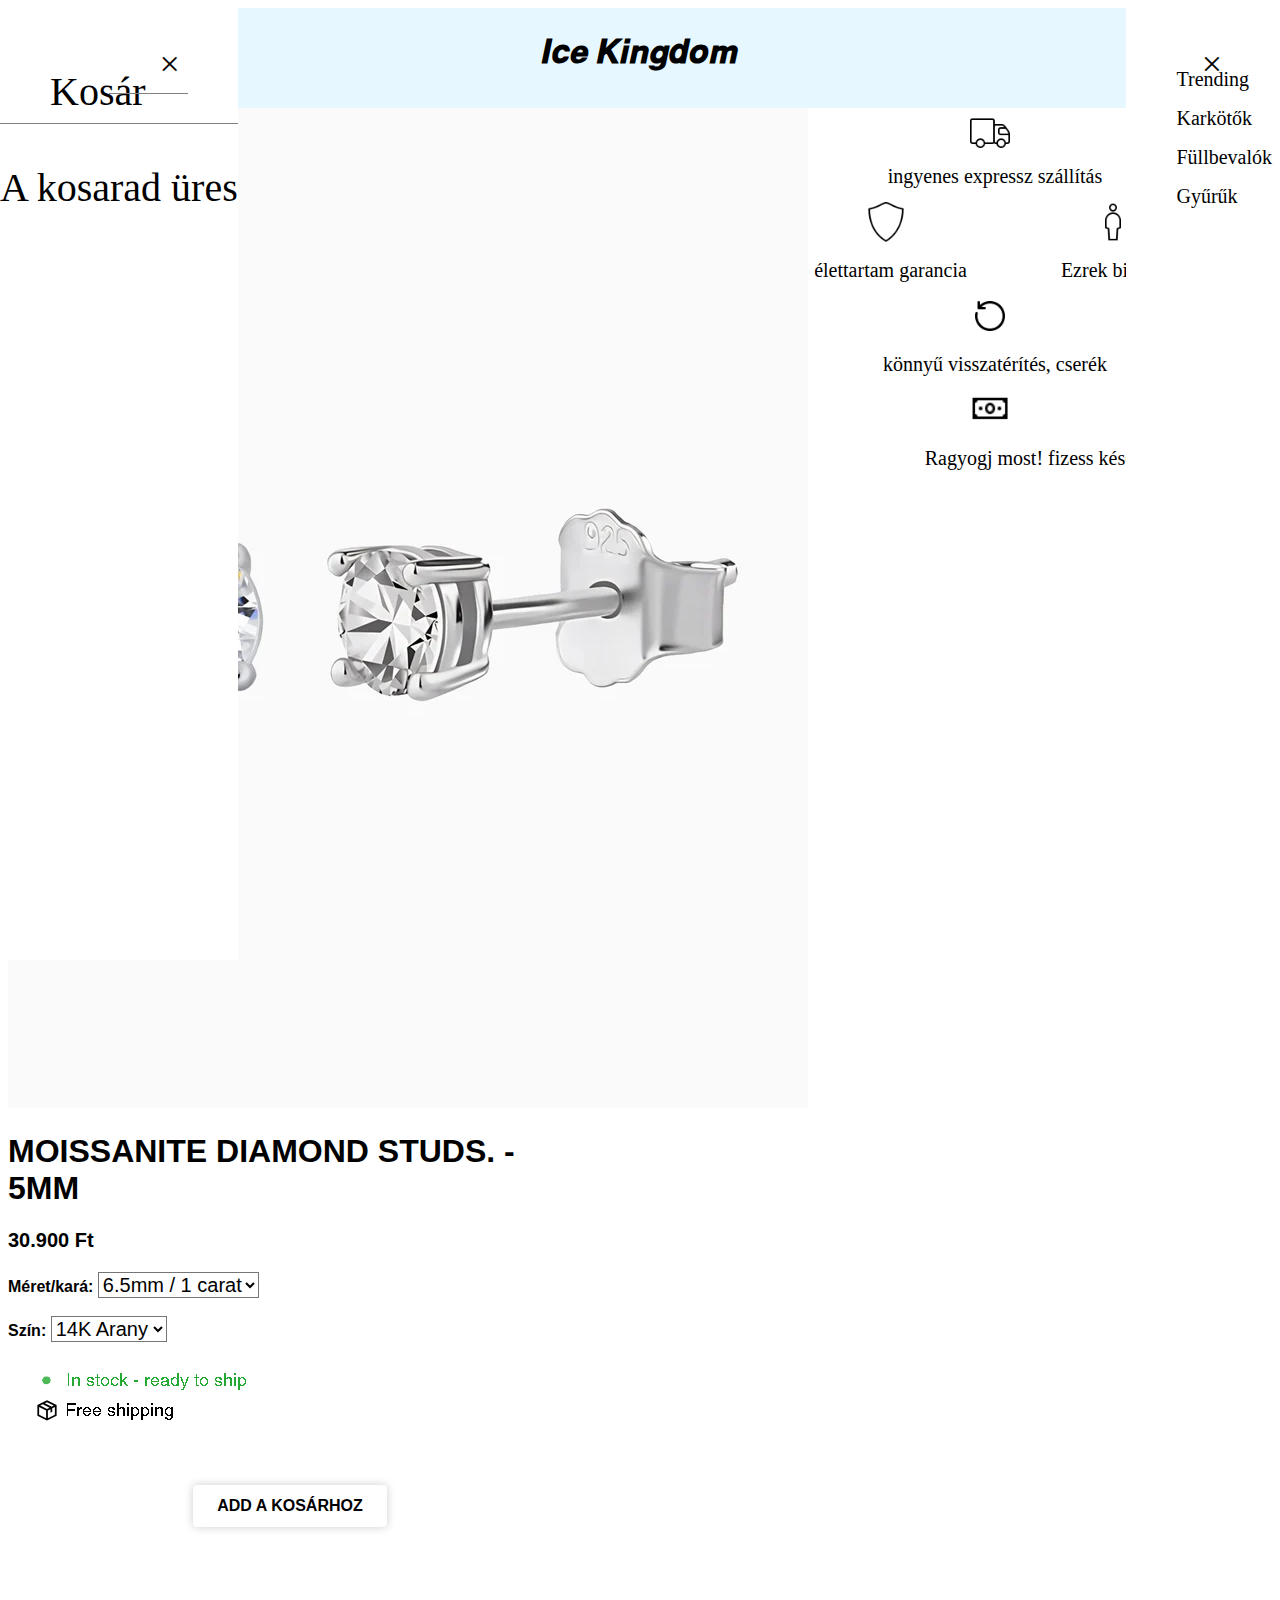
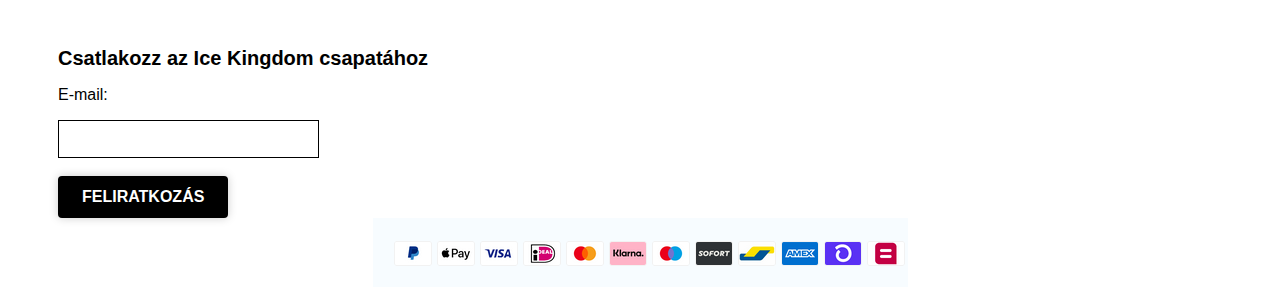
<file: fullbevalo.html>
<!DOCTYPE html>
<html lang="en">
<head>
    <meta charset="UTF-8">
    <meta name="viewport" content="width=device-width, initial-scale=1.0">
    <title>Document</title>
    <link rel="stylesheet" href="fullbevalo.css">
</head>
<body>
  <div id="fejlec">
    <div id="mySidepanel" class="sidepanel">
      <a href="javascript:void(0)" class="closebtn" onclick="closeNav()">&times;</a>
      <a href="index.html">Trending<span></span></a>
      <a href="index.html">Karkötők<span></span></a>
      <a href="index.html">Füllbevalók<span></span></a>
      <a href="index.html">Gyűrűk</a>
  </div>
  <button class="openbtn" onclick="openNav()">&#9776;</button>
  <h1 id="cím">𝑰𝒄𝒆 𝑲𝒊𝒏𝒈𝒅𝒐𝒎</h1>
  <img src="icons8-shopping-bag-50.png" class="openbtn2" onclick="openNav2()">&#9776;
  <div id="mySidepanel2" class="sidepanel2">
      <a href="javascript:void(0)" class="closebtn" onclick="closeNav2()">&times;</a>
      <a>Kosár</a>
      <p>A kosarad üres</p>
  </div>
  
  </div>
    <div id="kep">
        <img src="moissanite-diamond-studs-5mm-832237.webp" alt="">
    </div>
    <div id="szoveg">
        <h1>MOISSANITE DIAMOND STUDS. - 5MM</h1>
        <p>30.900 Ft</p>
        <form action="/action_page.php">
            <label for="carat">Méret/kará:</label>
            <select name="carat" id="carat">
              <option value="6.5mm / 1 carat">6.5mm / 1 carat</option>
              <option value="5mm / 0.5 carat">5mm / 0.5 carat</option>
              
            </select>
            <br><br>
            
          </form>
          <form action="/action_page.php">
            <label for="szin">Szín:</label>
            <select name="szin" id="szin">
              <option value="14K Arany">14K Arany</option>
              <option value="14K Ezüst">14K Ezüst</option>
              
            </select>
            <br><br>
            
          </form>
          <img src="in_stock.PNG" alt="">
          <div class="button-container2" onclick="changeText()"s>
            <button class="shop-button">Add a kosárhoz</button>
        </div>
    </div>
    <div id="infok">
      <div id="szallitas">
          <img src="icons8-truck-50.png" alt="">
          <h1>ingyenes expressz szállítás</h1>
      </div>
      <div id="shield">
          <img src="icons8-shield-50.png" alt="">
          <h1>élettartam garancia</h1>
      </div>
      <div>
          <img src="icons8-man-50.png" alt="">
          <h1>Ezrek bizalma</h1>
      </div>
      <div>
          <img src="icons8-arrow-48.png" alt="">
          <h1>könnyű visszatérítés, cserék</h1>

      </div>
      <div id="fizetes">
          <img src="icons8-money-32.png" alt="">
          <h1>Ragyogj most! fizess később</h1>
      </div>
  </div>
  <div id="lablec">
      <h1>Csatlakozz az Ice Kingdom csapatához</h1>
      <p id="email_cim">E-mail:</p>
      <input type="text" id="email" name="email"><br><br>
      <div class="button-container3">
          <button class="shop-button2" onclick="subscribe()">FELIRATKOZÁS</button>
      </div>
      <div id="payment">
      <img id="payment" src="payment.PNG" alt="">
      </div>
  </div>


    <script>
      function openNav() {
          document.getElementById("mySidepanel").style.width = "100%";
        }
       
        /* Close when someone clicks on the "x" symbol inside the overlay */
        function closeNav() {
          document.getElementById("mySidepanel").style.width = "0%";
        }
  </script>
  <script>
      function openNav2() {
          document.getElementById("mySidepanel2").style.width = "100%";
        }
       
        /* Close when someone clicks on the "x" symbol inside the overlay */
        function closeNav2() {
          document.getElementById("mySidepanel2").style.width = "0%";
        }
  </script>
  <script>
    function changeText() {
        const pElement = document.querySelector('.sidepanel2 p');
        pElement.textContent = 'MOISSANITE DIAMOND STUDS. - 5MM (1db)'; // Szöveg átírása
        pElement.style.fontSize = '5mm'; // Betűméret módosítása
    }
</script>
</body>
</html>
</file>
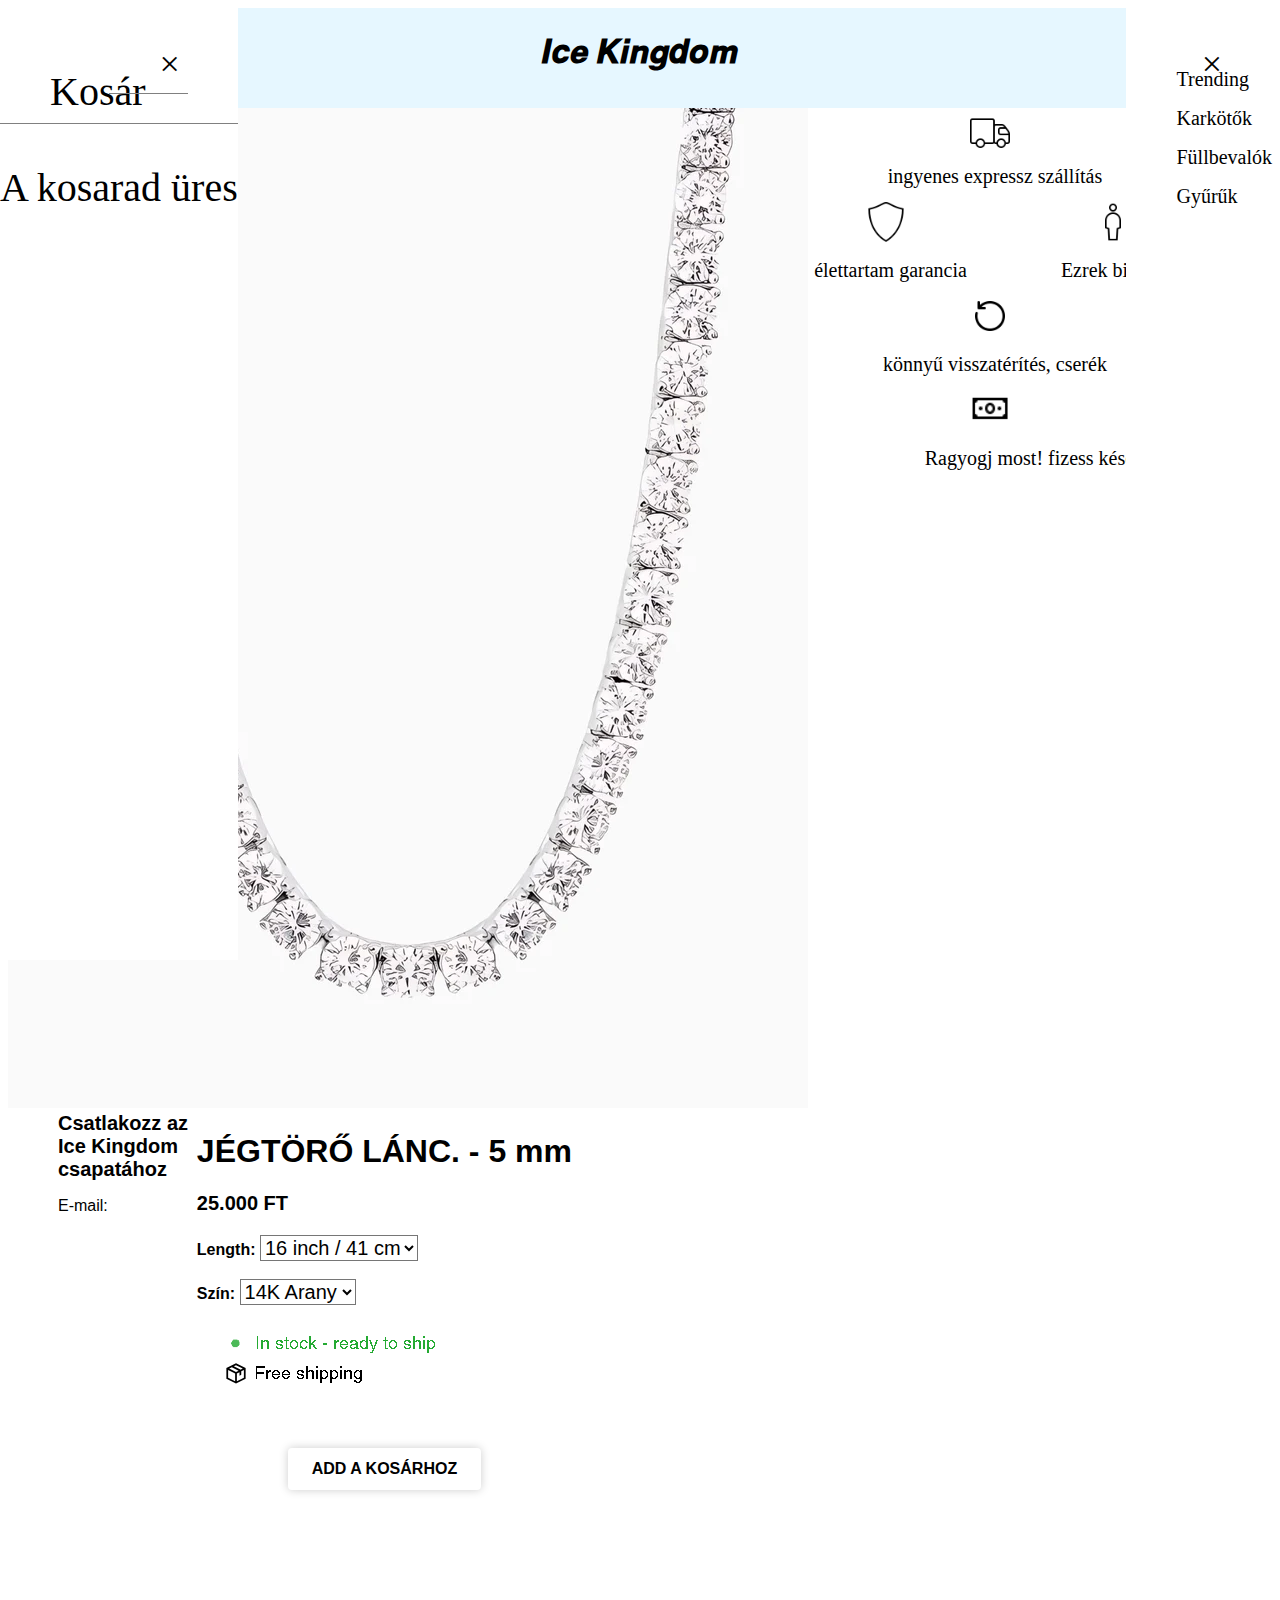
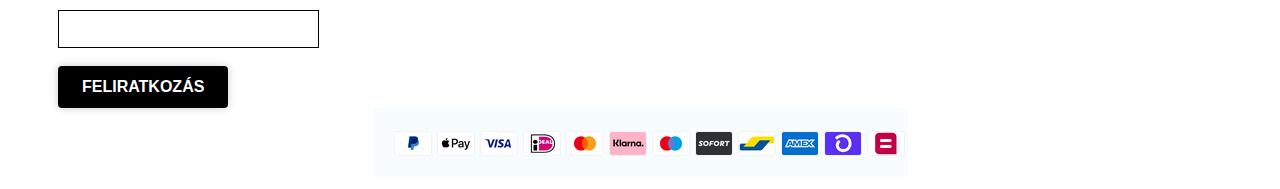
<file: jegtoro.html>
<!DOCTYPE html>
<html lang="en">
<head>
    <meta charset="UTF-8">
    <meta name="viewport" content="width=device-width, initial-scale=1.0">
    <title>Document</title>
    <link rel="stylesheet" href="jegtoro.css">
</head>
<body>
  <div id="fejlec">
    <div id="mySidepanel" class="sidepanel">
      <a href="javascript:void(0)" class="closebtn" onclick="closeNav()">&times;</a>
      <a href="index.html">Trending<span></span></a>
      <a href="index.html">Karkötők<span></span></a>
      <a href="index.html">Füllbevalók<span></span></a>
      <a href="index.html">Gyűrűk</a>
  </div>
  <button class="openbtn" onclick="openNav()">&#9776;</button>
  <h1 id="cím">𝑰𝒄𝒆 𝑲𝒊𝒏𝒈𝒅𝒐𝒎</h1>
  <img src="icons8-shopping-bag-50.png" class="openbtn2" onclick="openNav2()">&#9776;
  <div id="mySidepanel2" class="sidepanel2">
      <a href="javascript:void(0)" class="closebtn" onclick="closeNav2()">&times;</a>
      <a>Kosár</a>
      <p>A kosarad üres</p>
  </div>
  
  </div>
    <div id="kep">
        <img src="nyaklanc.webp" alt="">
    </div>
    <div id="szoveg">
        <h1>JÉGTÖRŐ LÁNC. - 5 mm</h1>
        <p>25.000 FT</p>
        <form action="/action_page.php">
            <label for="length">Length:</label>
            <select name="length" id="length">
              <option value="6.5mm / 1 carat">16 inch / 41 cm </option>
              
              
            </select>
            <br><br>
            
          </form>
          <form action="/action_page.php">
            <label for="szin">Szín:</label>
            <select name="szin" id="szin">
              <option value="14K Arany">14K Arany</option>
              <option value="14K Ezüst">14K Ezüst</option>
              
            </select>
            <br><br>
            
          </form>
          <img src="in_stock.PNG" alt="">
          <div class="button-container2" onclick="changeText()"s>
            <button class="shop-button">Add a kosárhoz</button>
        </div>
          
    </div>
    <div id="infok">
      <div id="szallitas">
          <img src="icons8-truck-50.png" alt="">
          <h1>ingyenes expressz szállítás</h1>
      </div>
      <div id="shield">
          <img src="icons8-shield-50.png" alt="">
          <h1>élettartam garancia</h1>
      </div>
      <div>
          <img src="icons8-man-50.png" alt="">
          <h1>Ezrek bizalma</h1>
      </div>
      <div>
          <img src="icons8-arrow-48.png" alt="">
          <h1>könnyű visszatérítés, cserék</h1>

      </div>
      <div id="fizetes">
          <img src="icons8-money-32.png" alt="">
          <h1>Ragyogj most! fizess később</h1>
      </div>
  </div>
  <div id="lablec">
      <h1>Csatlakozz az Ice Kingdom csapatához</h1>
      <p id="email_cim">E-mail:</p>
      <input type="text" id="email" name="email"><br><br>
      <div class="button-container3">
          <button class="shop-button2" onclick="subscribe()">FELIRATKOZÁS</button>
      </div>
      <div id="payment">
      <img id="payment" src="payment.PNG" alt="">
      </div>
  </div>


    <script>
      function openNav() {
          document.getElementById("mySidepanel").style.width = "100%";
        }
       
        /* Close when someone clicks on the "x" symbol inside the overlay */
        function closeNav() {
          document.getElementById("mySidepanel").style.width = "0%";
        }
  </script>
  <script>
      function openNav2() {
          document.getElementById("mySidepanel2").style.width = "100%";
        }
       
        /* Close when someone clicks on the "x" symbol inside the overlay */
        function closeNav2() {
          document.getElementById("mySidepanel2").style.width = "0%";
        }
  </script>
  <script>
    function changeText() {
        const pElement = document.querySelector('.sidepanel2 p');
        pElement.textContent = 'JÉGTÖRŐ LÁNC. - 5 mm (1db)'; // Szöveg átírása
        pElement.style.fontSize = '5mm'; // Betűméret módosítása
    }
</script>
</body>
</html>
</file>
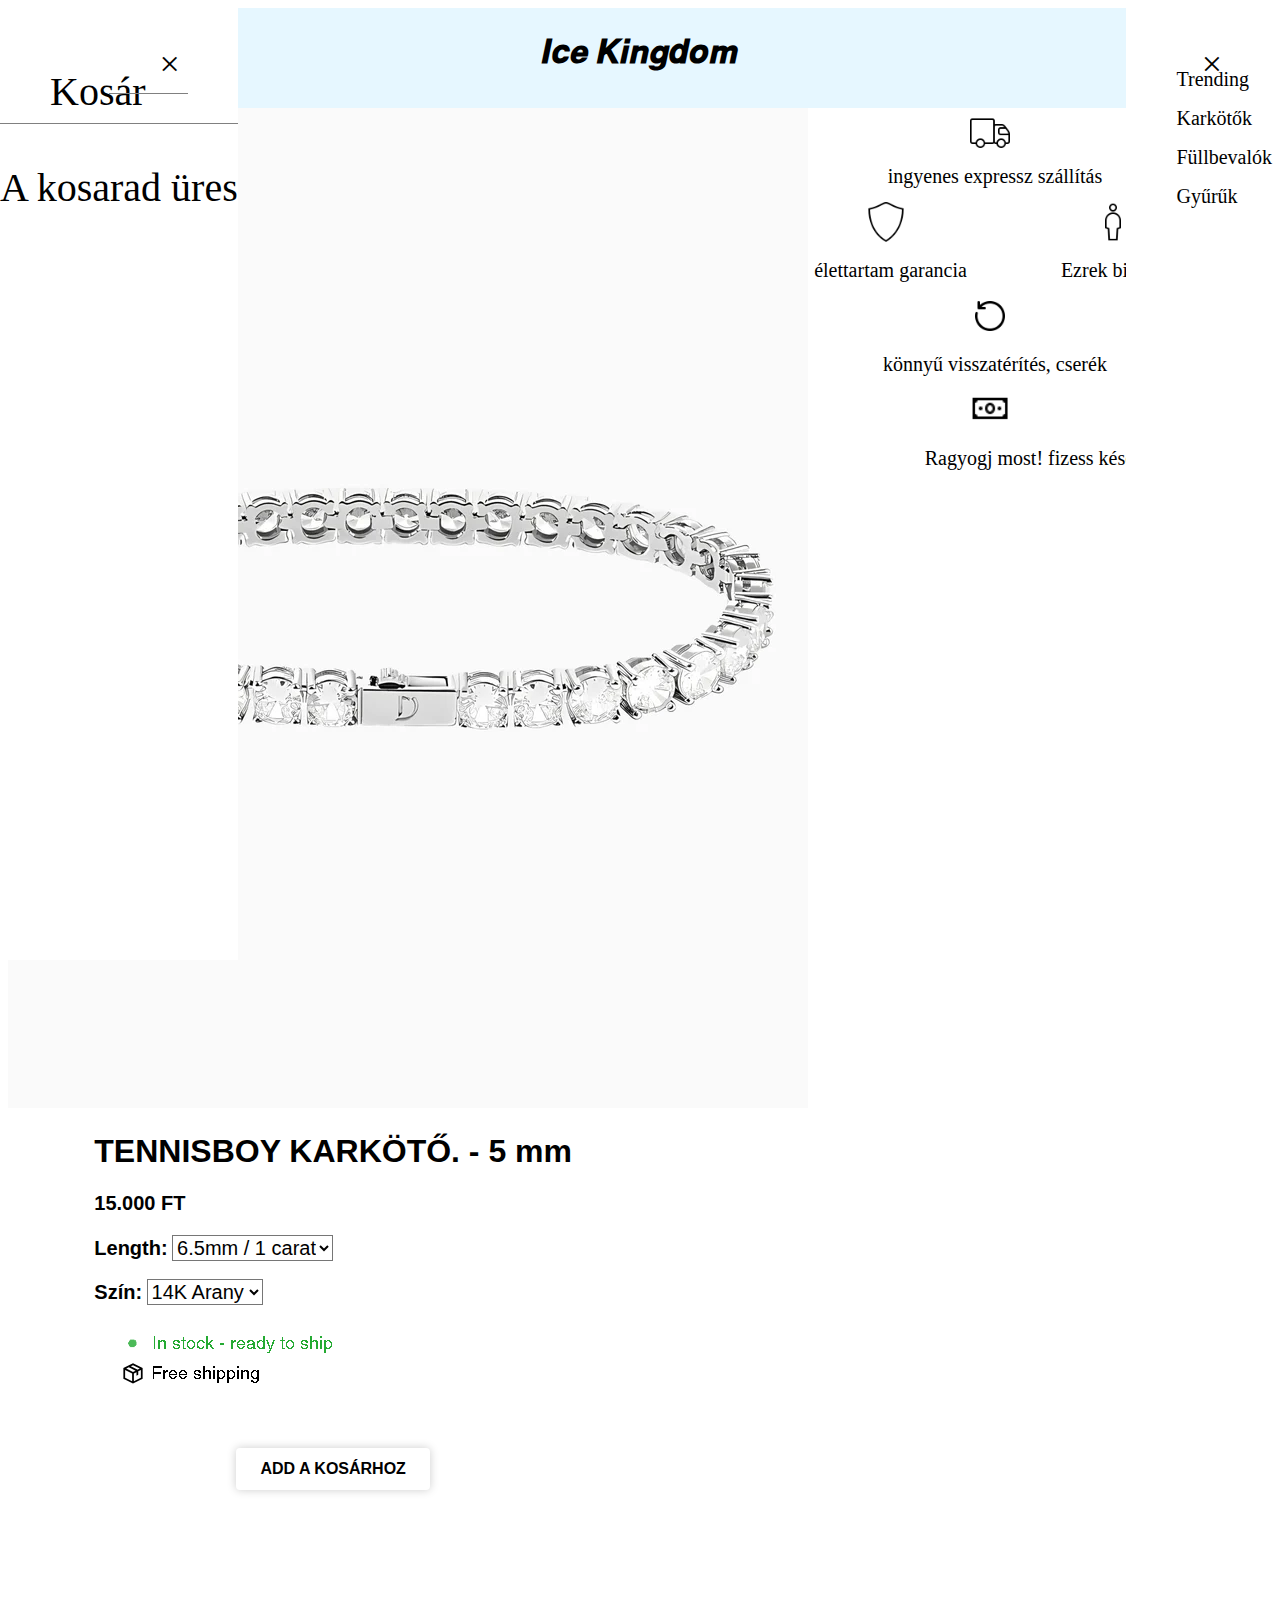
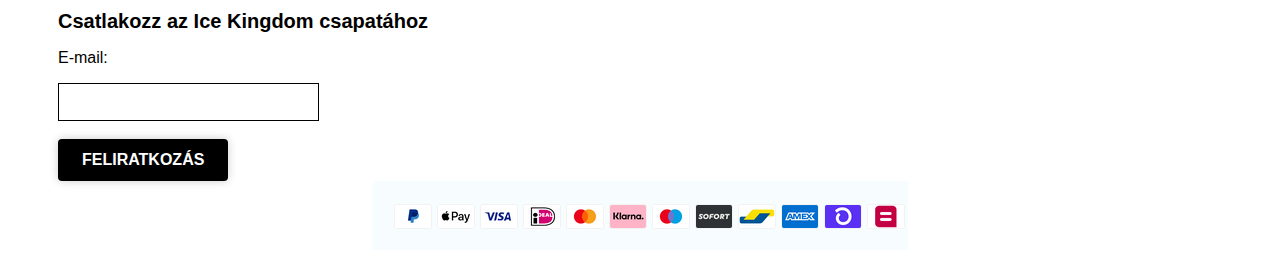
<file: karkoo1.html>
<!DOCTYPE html>
<html lang="en">
<head>
    <meta charset="UTF-8">
    <meta name="viewport" content="width=device-width, initial-scale=1.0">
    <title>Document</title>
    <link rel="stylesheet" href="karkoto1.css">
</head>
<body>
  <div id="fejlec">
    <div id="mySidepanel" class="sidepanel">
      <a href="javascript:void(0)" class="closebtn" onclick="closeNav()">&times;</a>
      <a href="index.html">Trending<span></span></a>
      <a href="index.html">Karkötők<span></span></a>
      <a href="index.html">Füllbevalók<span></span></a>
      <a href="index.html">Gyűrűk</a>
  </div>
  <button class="openbtn" onclick="openNav()">&#9776;</button>
  <h1 id="cím">𝑰𝒄𝒆 𝑲𝒊𝒏𝒈𝒅𝒐𝒎</h1>
  <img src="icons8-shopping-bag-50.png" class="openbtn2" onclick="openNav2()">&#9776;
  <div id="mySidepanel2" class="sidepanel2">
      <a href="javascript:void(0)" class="closebtn" onclick="closeNav2()">&times;</a>
      <a>Kosár</a>
      <p>A kosarad üres</p>
  </div>
  
  </div>
    <div id="kep">
        <img src="karkoto.webp" alt="">
    </div>
    <div id="szoveg">
        <h1>TENNISBOY KARKÖTŐ. - 5 mm</h1>
        <p>15.000 FT</p>
        <form action="/action_page.php">
            <label id="label" for="length">Length:</label>
            <select name="length" id="length">
              <option value="6.5mm / 1 carat">6.5mm / 1 carat</option>
              <option value="5mm / 0.5 carat">5mm / 0.5 carat</option>
              
            </select>
            <br><br>
            
          </form>
          <form action="/action_page.php">
            <label id="label" for="szin">Szín:</label>
            <select name="szin" id="szin">
              <option value="14K Arany">14K Arany</option>
              <option value="14K Ezüst">14K Ezüst</option>
              
            </select>
            <br><br>
            
          </form>
          <img src="in_stock.PNG" alt="">
          <div class="button-container2" onclick="changeText()"s>
            <button class="shop-button">Add a kosárhoz</button>
        </div>
    </div>

    <div id="infok">
      <div id="szallitas">
          <img src="icons8-truck-50.png" alt="">
          <h1>ingyenes expressz szállítás</h1>
      </div>
      <div id="shield">
          <img src="icons8-shield-50.png" alt="">
          <h1>élettartam garancia</h1>
      </div>
      <div>
          <img src="icons8-man-50.png" alt="">
          <h1>Ezrek bizalma</h1>
      </div>
      <div>
          <img src="icons8-arrow-48.png" alt="">
          <h1>könnyű visszatérítés, cserék</h1>

      </div>
      <div id="fizetes">
          <img src="icons8-money-32.png" alt="">
          <h1>Ragyogj most! fizess később</h1>
      </div>
  </div>
  <div id="lablec">
      <h1>Csatlakozz az Ice Kingdom csapatához</h1>
      <p id="email_cim">E-mail:</p>
      <input type="text" id="email" name="email"><br><br>
      <div class="button-container3">
          <button class="shop-button2" onclick="subscribe()">FELIRATKOZÁS</button>
      </div>
      <div id="payment">
      <img id="payment" src="payment.PNG" alt="">
      </div>
  </div>


    <script>
      function openNav() {
          document.getElementById("mySidepanel").style.width = "100%";
        }
       
        /* Close when someone clicks on the "x" symbol inside the overlay */
        function closeNav() {
          document.getElementById("mySidepanel").style.width = "0%";
        }
  </script>
  <script>
      function openNav2() {
          document.getElementById("mySidepanel2").style.width = "100%";
        }
       
        /* Close when someone clicks on the "x" symbol inside the overlay */
        function closeNav2() {
          document.getElementById("mySidepanel2").style.width = "0%";
        }
  </script>
  <script>
    function changeText() {
        const pElement = document.querySelector('.sidepanel2 p');
        pElement.textContent = 'TENNISBOY KARKÖTŐ.-5mm (1db)'; // Szöveg átírása
        pElement.style.fontSize = '5mm'; // Betűméret módosítása
    }
</script>
</body>
</html>
</file>
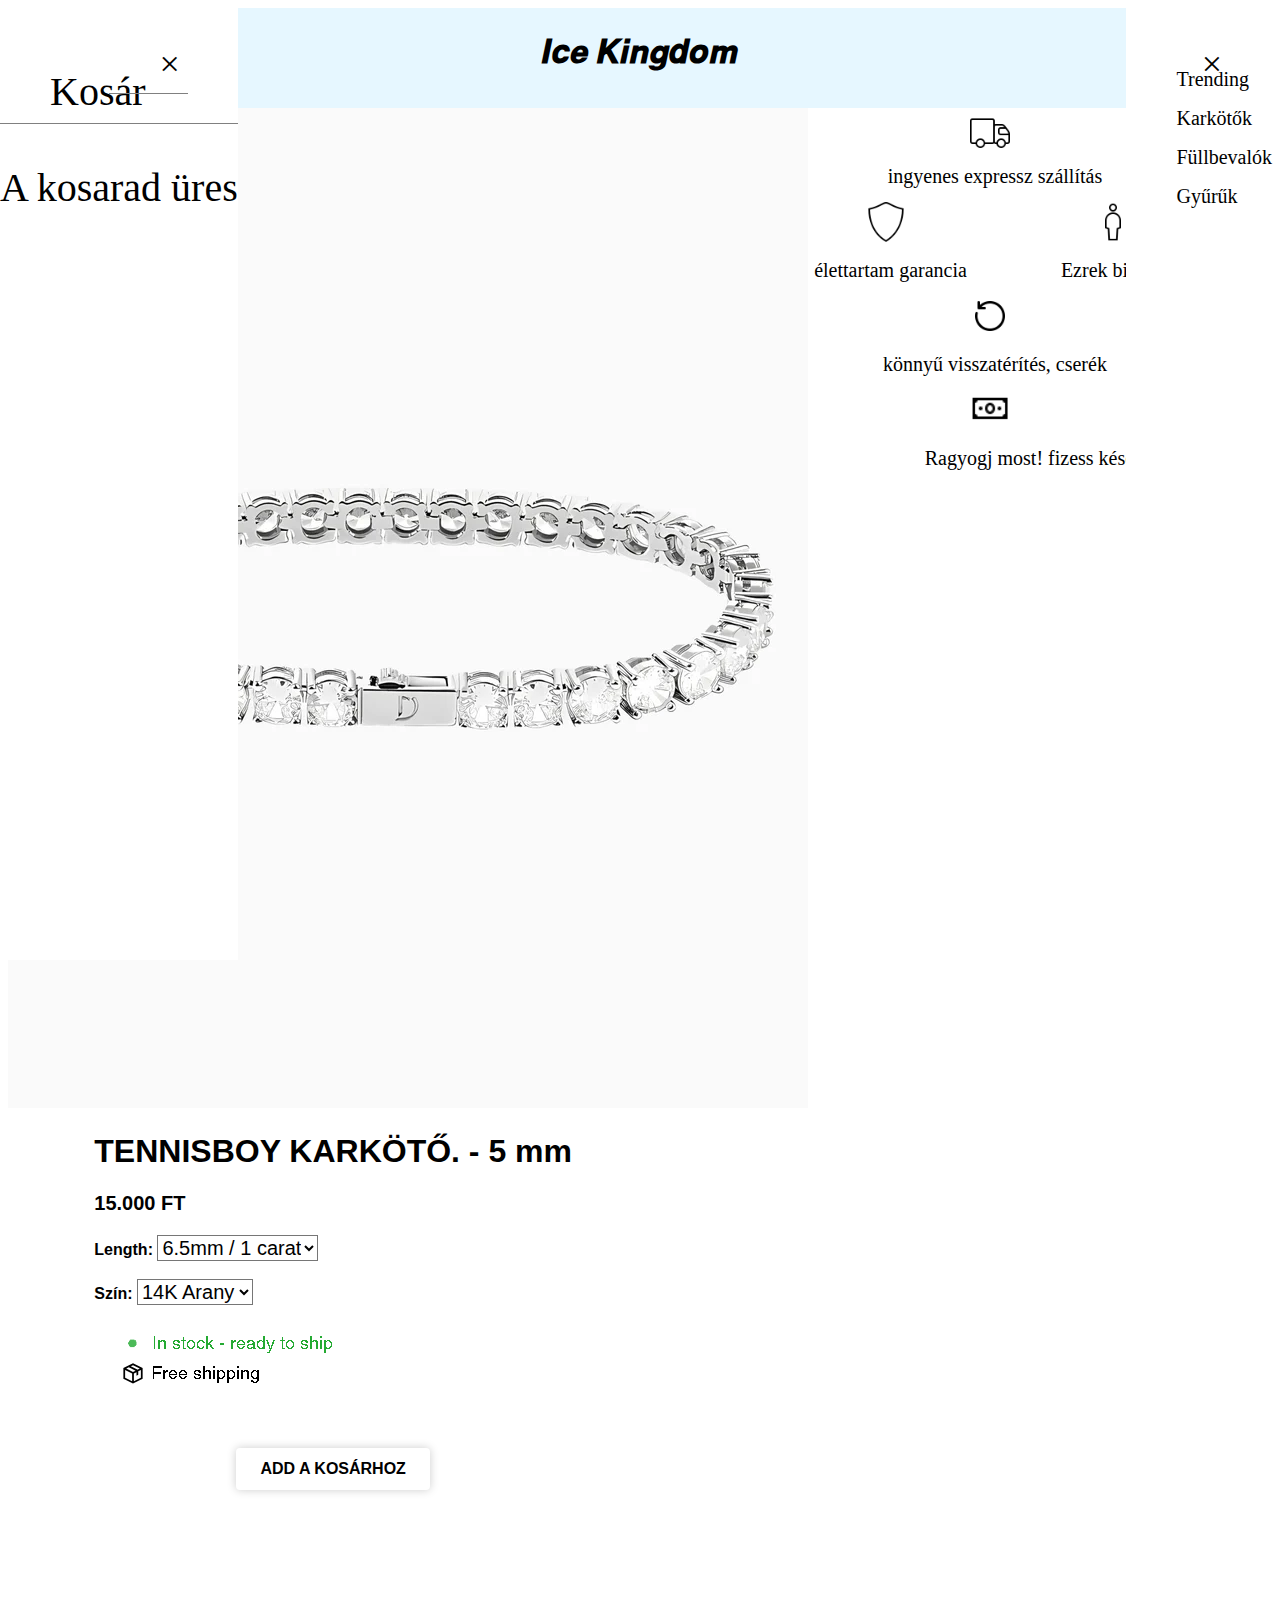
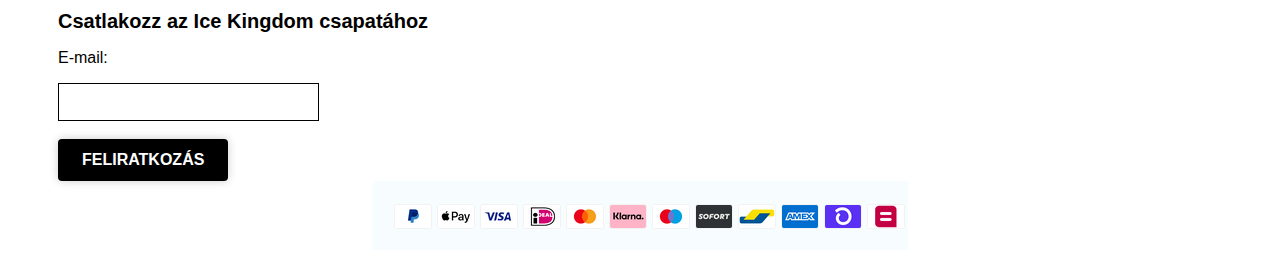
<file: karkoto.html>
<!DOCTYPE html>
<html lang="en">
<head>
    <meta charset="UTF-8">
    <meta name="viewport" content="width=device-width, initial-scale=1.0">
    <title>Document</title>
    <link rel="stylesheet" href="karkoto1.css">
</head>
<body>
  <div id="fejlec">
    <div id="mySidepanel" class="sidepanel">
      <a href="javascript:void(0)" class="closebtn" onclick="closeNav()">&times;</a>
      <a href="index.html">Trending<span></span></a>
      <a href="index.html">Karkötők<span></span></a>
      <a href="index.html">Füllbevalók<span></span></a>
      <a href="index.html">Gyűrűk</a>
  </div>
  <button class="openbtn" onclick="openNav()">&#9776;</button>
  <h1 id="cím">𝑰𝒄𝒆 𝑲𝒊𝒏𝒈𝒅𝒐𝒎</h1>
  <img src="icons8-shopping-bag-50.png" class="openbtn2" onclick="openNav2()">&#9776;
  <div id="mySidepanel2" class="sidepanel2">
      <a href="javascript:void(0)" class="closebtn" onclick="closeNav2()">&times;</a>
      <a>Kosár</a>
      <p>A kosarad üres</p>
  </div>
  
  </div>
    <div id="kep">
        <img src="karkoto.webp" alt="">
    </div>
    <div id="szoveg">
        <h1>TENNISBOY KARKÖTŐ. - 5 mm</h1>
        <p>15.000 FT</p>
        <form action="/action_page.php">
            <label for="length">Length:</label>
            <select name="length" id="length">
              <option value="6.5mm / 1 carat">6.5mm / 1 carat</option>
              <option value="5mm / 0.5 carat">5mm / 0.5 carat</option>
              
            </select>
            <br><br>
            
          </form>
          <form action="/action_page.php">
            <label for="szin">Szín:</label>
            <select name="szin" id="szin">
              <option value="14K Arany">14K Arany</option>
              <option value="14K Ezüst">14K Ezüst</option>
              
            </select>
            <br><br>
            
          </form>
          <img src="in_stock.PNG" alt="">
          <div class="button-container2" onclick="changeText()"s>
            <button class="shop-button">Add a kosárhoz</button>
        </div>
    </div>
    <div id="infok">
      <div id="szallitas">
          <img src="icons8-truck-50.png" alt="">
          <h1>ingyenes expressz szállítás</h1>
      </div>
      <div id="shield">
          <img src="icons8-shield-50.png" alt="">
          <h1>élettartam garancia</h1>
      </div>
      <div>
          <img src="icons8-man-50.png" alt="">
          <h1>Ezrek bizalma</h1>
      </div>
      <div>
          <img src="icons8-arrow-48.png" alt="">
          <h1>könnyű visszatérítés, cserék</h1>

      </div>
      <div id="fizetes">
          <img src="icons8-money-32.png" alt="">
          <h1>Ragyogj most! fizess később</h1>
      </div>
  </div>
  <div id="lablec">
      <h1>Csatlakozz az Ice Kingdom csapatához</h1>
      <p id="email_cim">E-mail:</p>
      <input type="text" id="email" name="email"><br><br>
      <div class="button-container3">
          <button class="shop-button2" onclick="subscribe()">FELIRATKOZÁS</button>
      </div>
      <div id="payment">
      <img id="payment" src="payment.PNG" alt="">
      </div>
  </div>
    <script>
      function openNav() {
          document.getElementById("mySidepanel").style.width = "100%";
        }
       
        /* Close when someone clicks on the "x" symbol inside the overlay */
        function closeNav() {
          document.getElementById("mySidepanel").style.width = "0%";
        }
  </script>
  <script>
      function openNav2() {
          document.getElementById("mySidepanel2").style.width = "100%";
        }
       
        /* Close when someone clicks on the "x" symbol inside the overlay */
        function closeNav2() {
          document.getElementById("mySidepanel2").style.width = "0%";
        }
  </script>
  <script>
    function changeText() {
        const pElement = document.querySelector('.sidepanel2 p');
        pElement.textContent = 'TENNISBOY KARKÖTŐ. - 5 mm (1db)'; // Szöveg átírása
        pElement.style.fontSize = '5mm'; // Betűméret módosítása
    }
</script>
</body>
</html>
</file>
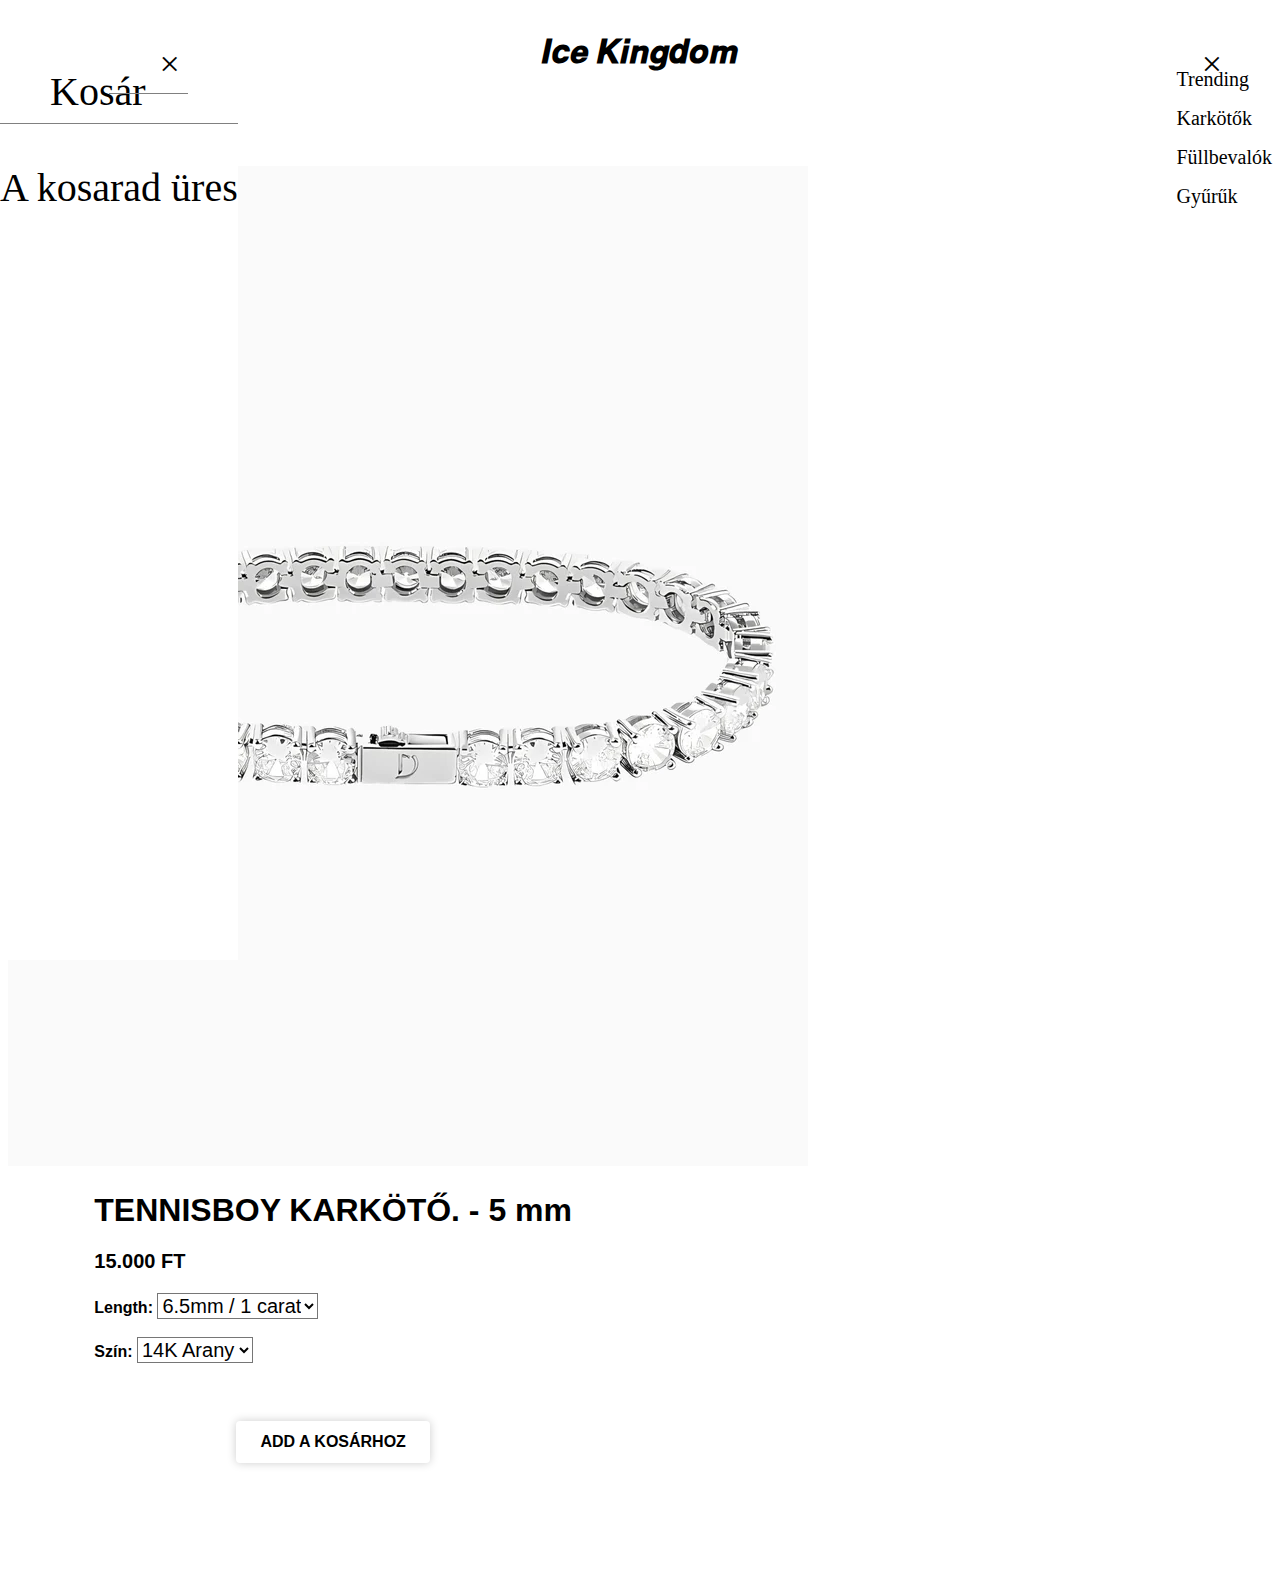
<file: karkoto1.html>
<!DOCTYPE html>
<html lang="en">
<head>
    <meta charset="UTF-8">
    <meta name="viewport" content="width=device-width, initial-scale=1.0">
    <title>Document</title>
    <link rel="stylesheet" href="karkoto1.css">
</head>
<body>
  <div id="fejléc">
          
    <div id="fejléc1">
        <div id="mySidepanel" class="sidepanel">
            <a href="javascript:void(0)" class="closebtn" onclick="closeNav()">&times;</a>
            <a href="#trending">Trending<span></span></a>
            <a href="#bracelets">Karkötők<span></span></a>
            <a href="#fullbevalok">Füllbevalók<span></span></a>
            <a href="#gyuruk">Gyűrűk</a>
        </div>
        <button class="openbtn" onclick="openNav()">&#9776;</button>
        <h1 id="cím">𝑰𝒄𝒆 𝑲𝒊𝒏𝒈𝒅𝒐𝒎</h1>
        <img src="icons8-shopping-bag-50.png" class="openbtn2" onclick="openNav2()">&#9776;
        <div id="mySidepanel2" class="sidepanel2">
            <a href="javascript:void(0)" class="closebtn" onclick="closeNav2()">&times;</a>
            <a>Kosár</a>
            <p>A kosarad üres</p>
        </div>
        
    </div>
    <div id="kep">
        <img src="karkoto.webp" alt="">
    </div>
    <div id="szoveg">
        <h1>TENNISBOY KARKÖTŐ. - 5 mm</h1>
        <p>15.000 FT</p>
        <form action="/action_page.php">
            <label for="length">Length:</label>
            <select name="length" id="length">
              <option value="6.5mm / 1 carat">6.5mm / 1 carat</option>
              <option value="5mm / 0.5 carat">5mm / 0.5 carat</option>
              
            </select>
            <br><br>
            
          </form>
          <form action="/action_page.php">
            <label for="szin">Szín:</label>
            <select name="szin" id="szin">
              <option value="14K Arany">14K Arany</option>
              <option value="14K Ezüst">14K Ezüst</option>
              
            </select>
            <br><br>
            
          </form>
          <div class="button-container2">
            <button class="shop-button">Add a kosárhoz</button>
        </div>
    </div>
</body>
</html>
</file>
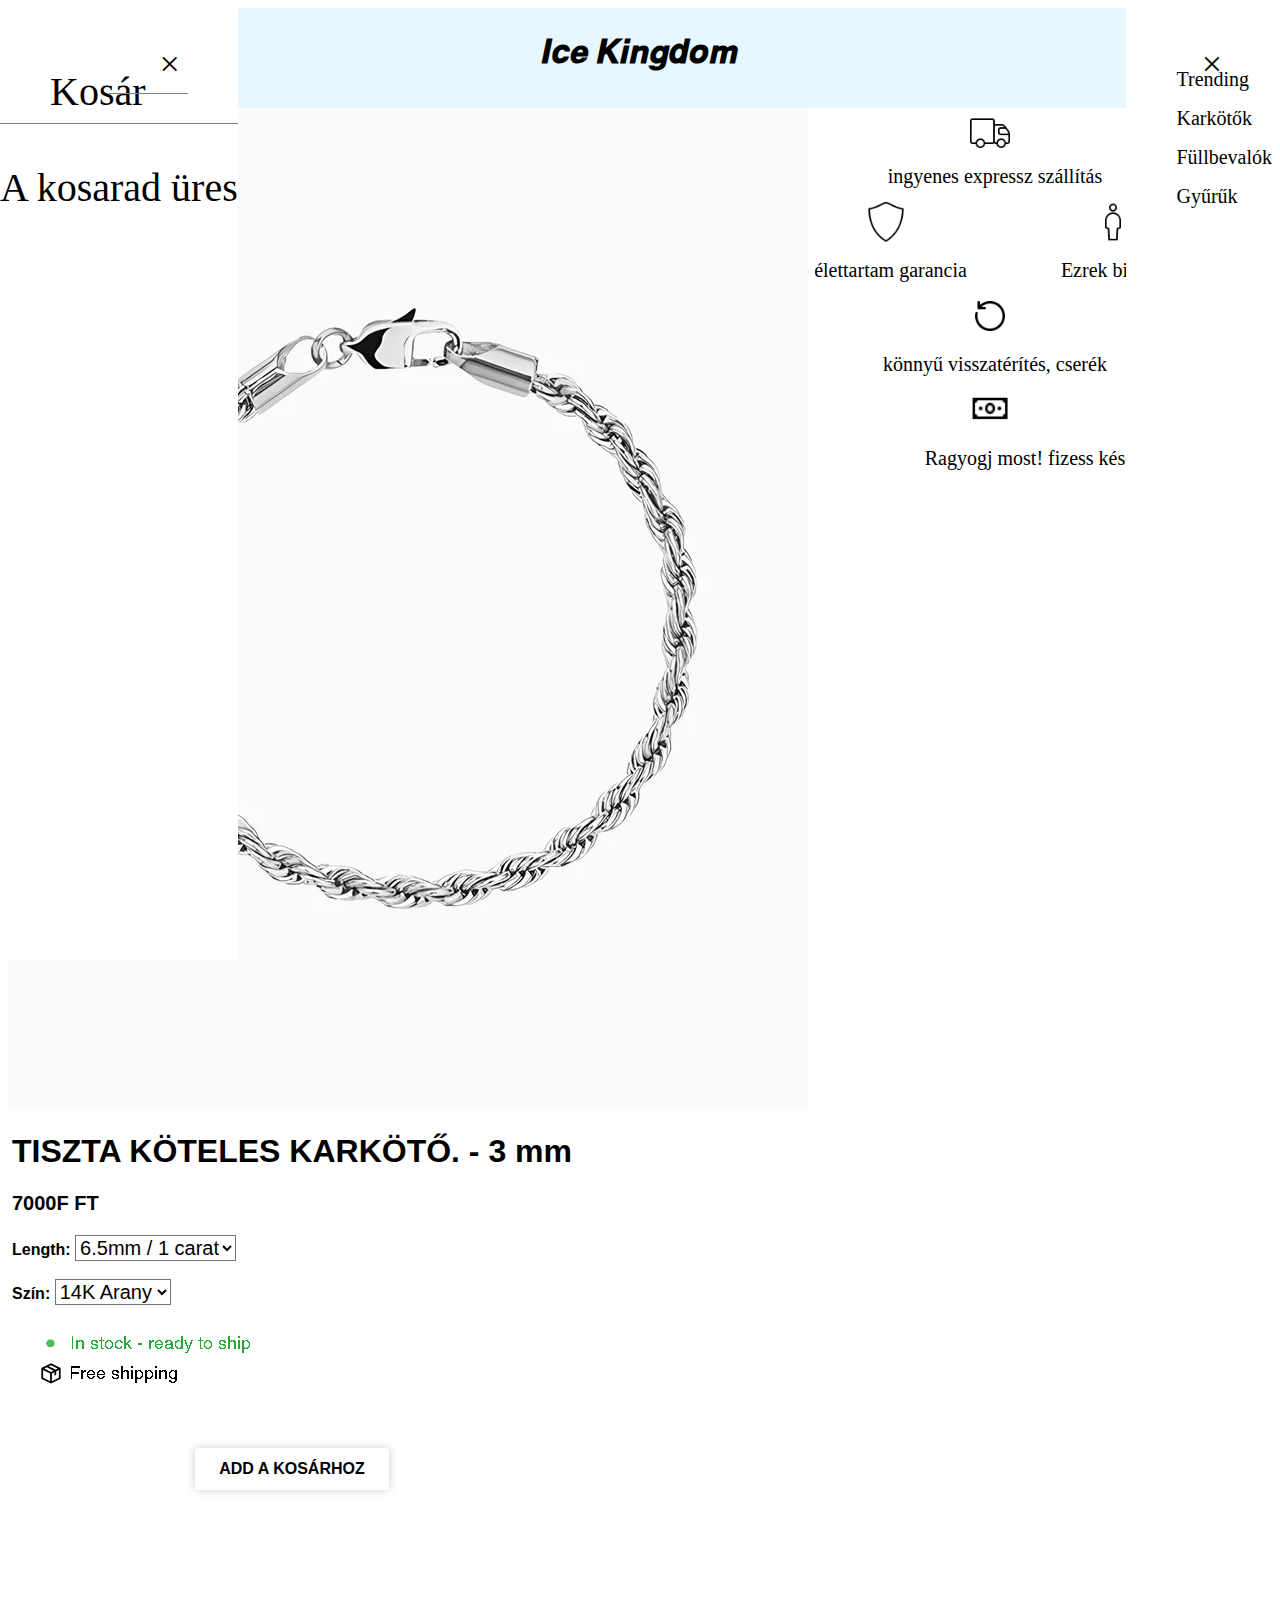
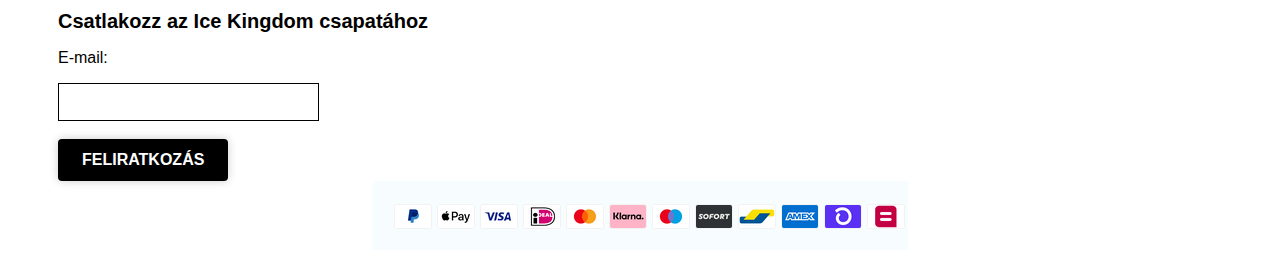
<file: tisztakoteles.html>
<!DOCTYPE html>
<html lang="en">
<head>
    <meta charset="UTF-8">
    <meta name="viewport" content="width=device-width, initial-scale=1.0">
    <title>Document</title>
    <link rel="stylesheet" href="karkoto1.css">
</head>
<body>
  <div id="fejlec">
    <div id="mySidepanel" class="sidepanel">
      <a href="javascript:void(0)" class="closebtn" onclick="closeNav()">&times;</a>
      <a href="index.html">Trending<span></span></a>
      <a href="index.html">Karkötők<span></span></a>
      <a href="index.html">Füllbevalók<span></span></a>
      <a href="index.html">Gyűrűk</a>
  </div>
  <button class="openbtn" onclick="openNav()">&#9776;</button>
  <h1 id="cím">𝑰𝒄𝒆 𝑲𝒊𝒏𝒈𝒅𝒐𝒎</h1>
  <img src="icons8-shopping-bag-50.png" class="openbtn2" onclick="openNav2()">&#9776;
  <div id="mySidepanel2" class="sidepanel2">
      <a href="javascript:void(0)" class="closebtn" onclick="closeNav2()">&times;</a>
      <a>Kosár</a>
      <p>A kosarad üres</p>
  </div>
  
  </div>
    <div id="kep">
        <img src="karkoto2.webp" alt="">
    </div>
    <div id="szoveg">
        <h1>TISZTA KÖTELES KARKÖTŐ. - 3 mm</h1>
        <p>7000F FT</p>
        <form action="/action_page.php">
            <label for="length">Length:</label>
            <select name="length" id="length">
              <option value="6.5mm / 1 carat">6.5mm / 1 carat</option>
              <option value="5mm / 0.5 carat">5mm / 0.5 carat</option>
              
            </select>
            <br><br>
            
          </form>
          <form action="/action_page.php">
            <label for="szin">Szín:</label>
            <select name="szin" id="szin">
              <option value="14K Arany">14K Arany</option>
              <option value="14K Ezüst">14K Ezüst</option>
              
            </select>
            <br><br>
            
          </form>
          <img src="in_stock.PNG" alt="">
          <div class="button-container2" onclick="changeText()"s>
            <button class="shop-button">Add a kosárhoz</button>
        </div>
    </div>
    <div id="infok">
      <div id="szallitas">
          <img src="icons8-truck-50.png" alt="">
          <h1>ingyenes expressz szállítás</h1>
      </div>
      <div id="shield">
          <img src="icons8-shield-50.png" alt="">
          <h1>élettartam garancia</h1>
      </div>
      <div>
          <img src="icons8-man-50.png" alt="">
          <h1>Ezrek bizalma</h1>
      </div>
      <div>
          <img src="icons8-arrow-48.png" alt="">
          <h1>könnyű visszatérítés, cserék</h1>

      </div>
      <div id="fizetes">
          <img src="icons8-money-32.png" alt="">
          <h1>Ragyogj most! fizess később</h1>
      </div>
  </div>
  <div id="lablec">
      <h1>Csatlakozz az Ice Kingdom csapatához</h1>
      <p id="email_cim">E-mail:</p>
      <input type="text" id="email" name="email"><br><br>
      <div class="button-container3">
          <button class="shop-button2" onclick="subscribe()">FELIRATKOZÁS</button>
      </div>
      <div id="payment">
      <img id="payment" src="payment.PNG" alt="">
      </div>
  </div>
    <script>
      function openNav() {
          document.getElementById("mySidepanel").style.width = "100%";
        }
       
        /* Close when someone clicks on the "x" symbol inside the overlay */
        function closeNav() {
          document.getElementById("mySidepanel").style.width = "0%";
        }
  </script>
  <script>
      function openNav2() {
          document.getElementById("mySidepanel2").style.width = "100%";
        }
       
        /* Close when someone clicks on the "x" symbol inside the overlay */
        function closeNav2() {
          document.getElementById("mySidepanel2").style.width = "0%";
        }
  </script>
  <script>
    function changeText() {
        const pElement = document.querySelector('.sidepanel2 p');
        pElement.textContent = 'TISZTA KÖTELES KARKÖTŐ. - 3 mm (1db)'; // Szöveg átírása
        pElement.style.fontSize = '5mm'; // Betűméret módosítása
    }
</script>
</body>
</html>
</file>
<file: fullbevalo.css>
#fejlec{
  background-color: rgb(230, 247, 255);
  height: 100px;

  }
  #fejlec img{
    float: right;
    margin-top: -70px;
    margin-right: 40px;
    }
  #cím{
    color: black;
    text-align: center;
    margin-top: -80px;

}
#kep{
    float: left;
}
#szoveg{
    float: right;
    margin-right: 700px;
    font-family: "Big Shoulders Stencil", sans-serif;
    font-weight: bold
}
#szoveg p{
  font-size: 20px;
}
#label{
  font-size: 20px;
}
#carat{
    background-color: white;
    font-size: 20px;
}
#szin{
    background-color: white;
    font-size: 20px;
}
.button-container {
    position: relative;
    top: 200px;
    text-align: center;
  }
  
  .shop-button {
    background-color: white;
    color: black;
    font-weight: bold;
    border: none;
    padding: 12px 24px;
    font-size: 16px;
    cursor: pointer;
    box-shadow: 0px 0px 10px rgba(0, 0, 0, 0.2);
    border-radius: 4px;
    text-transform: uppercase;
    transition: 0.3s;
    
  }
  
  .shop-button:hover {
    background-color: #f2f2f2;
  }
  
  .button-container2{
    text-align: center;
    margin-top: 40px;
    margin-bottom: 70px;
    
    padding-bottom: 50px;
  }
  #infok{
    display: block ruby;
    text-align: center;
    margin-left: 90px;
    margin-bottom: 90px;
    
  }
  #infok img{
    text-align: center;
    padding-right: 100px;
    height: 40px;
  }
  #infok h1{
    font-size: 20px;
    font-family: 'Times New Roman', Times, serif;
    font-weight: normal;
    padding-right: 90px;
  }
  #infok p{
    text-align: center;
  }
  #fizetes h1{
    padding-right: 0px;
  }


  #lablec h1{
    font-size: 20px;
    width: 400px;
    padding-left: 50px;
    font-family: "Big Shoulders Stencil", sans-serif;
    font-weight: 600;
  }
  #email_cim{
    font-family: "Big Shoulders Stencil", sans-serif;
    margin-left: 50px;
  }
  #email{
    margin-left: 50px;
    padding-bottom: 20px;
    padding-right: 80px;
    border: solid 1px black;
  }
  .button-container3{
    margin-left: 50px;
    
  }
  .shop-button2{
    background-color: black;
  color: white;
  font-weight: bold;
  border: none;
  padding: 12px 24px;
  font-size: 16px;
  cursor: pointer;
  box-shadow: 0px 0px 10px rgba(0, 0, 0, 0.2);
  border-radius: 4px;
  text-transform: uppercase;
  transition: 0.3s;
  }
  #payment{
    text-align: center;
  }




  .sidepanel  {
    max-width: 30%;
    position: fixed;
    z-index: 1;
    height: 100%;
    top: 0;
    right: 0;
    background-color: white;
    overflow-x: hidden;
    transition: 0.5s;
    padding-top: 60px;
  }
 
  .sidepanel a {
    padding: 8px 8px 8px 50px;
    text-decoration: none;
    font-size: 20px;
    color: black;
    display: block;
    transition: 0.3s;
  }
 
  .sidepanel a:hover {
    color: #888787;
  }
 
  .sidepanel .closebtn {
    position: absolute;
    top: 15px;
    right: 30px;
    font-size: 36px;
  }
 
  .openbtn {
    font-size: 40px;
    cursor: pointer;
    background-color: transparent;
    color: black;
    padding: 10px 15px;
    border: none;
  }
 
  .openbtn:hover {
    background-color:#444;
  }
  a.closebtn, button.openbtn{
    visibility: visible;
    margin: 20px 20px 20px 20px;
  }

  .sidepanel2  {
    max-width: 30%;
    position: fixed;
    z-index: 1;
    height: 100%;
    top: 0;
    left: 0;
    background-color: white;
    overflow-x: hidden;
    transition: 0.5s;
    padding-top: 60px;
  }
 
  .sidepanel2 a {
    padding: 8px 8px 8px 50px;
    text-decoration: none;
    font-size: 40px;
    color: black;
    display: block;
    transition: 0.3s;
    border-bottom:  1px solid grey;
  }
  .sidepanel2 p{
    text-align: center;
    font-size: 40px;
  }
 
  .sidepanel2 a:hover {
    color: #888787;
  }
 
  .sidepanel2 .closebtn {
    position: absolute;
    top: 15px;
    right: 30px;
    font-size: 36px;
  }
 
  .openbtn2 {
    font-size: 40px;
    cursor: pointer;
    background-color: transparent;
    color: black;
    padding: 10px 15px;
    border: none;
  }
 
  .openbtn2:hover {
    background-color:#444;
  }
  a.closebtn2, button.openbtn2{
    visibility: visible;
    margin: 20px 20px 20px 20px;
  }
</file>
<file: jegtoro.css>
#fejlec{
  background-color: rgb(230, 247, 255);
  height: 100px;

  }
  #fejlec img{
    float: right;
    margin-top: -70px;
    margin-right: 40px;
    }
  #cím{
    color: black;
    text-align: center;
    margin-top: -80px;

}
#kep{
    float: left;
}
#szoveg{
    float: right;
    margin-right: 700px;
    font-family: "Big Shoulders Stencil", sans-serif;
    font-weight: bold
}
#szoveg p{
  font-size: 20px;
}
#label{
  font-size: 20px;
}
#length{
    background-color: white;
    font-size: 20px;
}
#szin{
    background-color: white;
    font-size: 20px;
}
.button-container {
    position: relative;
    top: 200px;
    text-align: center;
  }
  
  .shop-button {
    background-color: white;
    color: black;
    font-weight: bold;
    border: none;
    padding: 12px 24px;
    font-size: 16px;
    cursor: pointer;
    box-shadow: 0px 0px 10px rgba(0, 0, 0, 0.2);
    border-radius: 4px;
    text-transform: uppercase;
    transition: 0.3s;
    
  }
  
  .shop-button:hover {
    background-color: #f2f2f2;
  }
  
  .button-container2{
    text-align: center;
    margin-top: 40px;
    margin-bottom: 70px;
    
    padding-bottom: 50px;
  }

  #infok{
    display: block ruby;
    text-align: center;
    margin-left: 90px;
    margin-bottom: 90px;
    
  }
  #infok img{
    text-align: center;
    padding-right: 100px;
    height: 40px;
  }
  #infok h1{
    font-size: 20px;
    font-family: 'Times New Roman', Times, serif;
    font-weight: normal;
    padding-right: 90px;
  }
  #infok p{
    text-align: center;
  }
  #fizetes h1{
    padding-right: 0px;
  }


  #lablec h1{
    font-size: 20px;
    width: 400px;
    padding-left: 50px;
    font-family: "Big Shoulders Stencil", sans-serif;
    font-weight: 600;
  }
  #email_cim{
    font-family: "Big Shoulders Stencil", sans-serif;
    margin-left: 50px;
  }
  #email{
    margin-left: 50px;
    padding-bottom: 20px;
    padding-right: 80px;
    border: solid 1px black;
  }
  .button-container3{
    margin-left: 50px;
    
  }
  .shop-button2{
    background-color: black;
  color: white;
  font-weight: bold;
  border: none;
  padding: 12px 24px;
  font-size: 16px;
  cursor: pointer;
  box-shadow: 0px 0px 10px rgba(0, 0, 0, 0.2);
  border-radius: 4px;
  text-transform: uppercase;
  transition: 0.3s;
  }
  #payment{
    text-align: center;
  }




  .sidepanel  {
    max-width: 30%;
    position: fixed;
    z-index: 1;
    height: 100%;
    top: 0;
    right: 0;
    background-color: white;
    overflow-x: hidden;
    transition: 0.5s;
    padding-top: 60px;
  }
 
  .sidepanel a {
    padding: 8px 8px 8px 50px;
    text-decoration: none;
    font-size: 20px;
    color: black;
    display: block;
    transition: 0.3s;
  }
 
  .sidepanel a:hover {
    color: #888787;
  }
 
  .sidepanel .closebtn {
    position: absolute;
    top: 15px;
    right: 30px;
    font-size: 36px;
  }
 
  .openbtn {
    font-size: 40px;
    cursor: pointer;
    background-color: transparent;
    color: black;
    padding: 10px 15px;
    border: none;
  }
 
  .openbtn:hover {
    background-color:#444;
  }
  a.closebtn, button.openbtn{
    visibility: visible;
    margin: 20px 20px 20px 20px;
  }

  .sidepanel2  {
    max-width: 30%;
    position: fixed;
    z-index: 1;
    height: 100%;
    top: 0;
    left: 0;
    background-color: white;
    overflow-x: hidden;
    transition: 0.5s;
    padding-top: 60px;
  }
 
  .sidepanel2 a {
    padding: 8px 8px 8px 50px;
    text-decoration: none;
    font-size: 40px;
    color: black;
    display: block;
    transition: 0.3s;
    border-bottom:  1px solid grey;
  }
  .sidepanel2 p{
    text-align: center;
    font-size: 40px;
  }
 
  .sidepanel2 a:hover {
    color: #888787;
  }
 
  .sidepanel2 .closebtn {
    position: absolute;
    top: 15px;
    right: 30px;
    font-size: 36px;
  }
 
  .openbtn2 {
    font-size: 40px;
    cursor: pointer;
    background-color: transparent;
    color: black;
    padding: 10px 15px;
    border: none;
  }
 
  .openbtn2:hover {
    background-color:#444;
  }
  a.closebtn2, button.openbtn2{
    visibility: visible;
    margin: 20px 20px 20px 20px;
  }
</file>
<file: karkoto1.css>
#fejlec{
  background-color: rgb(230, 247, 255);
  height: 100px;

  }
  #fejlec img{
    float: right;
    margin-top: -70px;
    margin-right: 40px;
    }
  #cím{
    color: black;
    text-align: center;
    margin-top: -80px;

}
#kep{
    float: left;
}
#szoveg{
    float: right;
    margin-right: 700px;
    font-family: "Big Shoulders Stencil", sans-serif;
    font-weight: bold
}
#szoveg p{
  font-size: 20px;
}
#label{
  font-size: 20px;
}
#length{
    background-color: white;
    font-size: 20px;
}
#szin{
    background-color: white;
    font-size: 20px;
}
.button-container {
    position: relative;
    top: 200px;
    text-align: center;
  }
  
  .shop-button {
    background-color: white;
    color: black;
    font-weight: bold;
    border: none;
    padding: 12px 24px;
    font-size: 16px;
    cursor: pointer;
    box-shadow: 0px 0px 10px rgba(0, 0, 0, 0.2);
    border-radius: 4px;
    text-transform: uppercase;
    transition: 0.3s;
    
  }
  
  .shop-button:hover {
    background-color: #f2f2f2;
  }
  
  .button-container2{
    text-align: center;
    margin-top: 40px;
    margin-bottom: 70px;
    
    padding-bottom: 50px;
  }

  #infok{
    display: block ruby;
    text-align: center;
    margin-left: 90px;
    margin-bottom: 90px;
    
  }
  #infok img{
    text-align: center;
    padding-right: 100px;
    height: 40px;
  }
  #infok h1{
    font-size: 20px;
    font-family: 'Times New Roman', Times, serif;
    font-weight: normal;
    padding-right: 90px;
  }
  #infok p{
    text-align: center;
  }
  #fizetes h1{
    padding-right: 0px;
  }


  #lablec h1{
    font-size: 20px;
    width: 400px;
    padding-left: 50px;
    font-family: "Big Shoulders Stencil", sans-serif;
    font-weight: 600;
  }
  #email_cim{
    font-family: "Big Shoulders Stencil", sans-serif;
    margin-left: 50px;
  }
  #email{
    margin-left: 50px;
    padding-bottom: 20px;
    padding-right: 80px;
    border: solid 1px black;
  }
  .button-container3{
    margin-left: 50px;
    
  }
  .shop-button2{
    background-color: black;
  color: white;
  font-weight: bold;
  border: none;
  padding: 12px 24px;
  font-size: 16px;
  cursor: pointer;
  box-shadow: 0px 0px 10px rgba(0, 0, 0, 0.2);
  border-radius: 4px;
  text-transform: uppercase;
  transition: 0.3s;
  }
  #payment{
    text-align: center;
  }




  .sidepanel  {
    max-width: 30%;
    position: fixed;
    z-index: 1;
    height: 100%;
    top: 0;
    right: 0;
    background-color: white;
    overflow-x: hidden;
    transition: 0.5s;
    padding-top: 60px;
  }
 
  .sidepanel a {
    padding: 8px 8px 8px 50px;
    text-decoration: none;
    font-size: 20px;
    color: black;
    display: block;
    transition: 0.3s;
  }
 
  .sidepanel a:hover {
    color: #888787;
  }
 
  .sidepanel .closebtn {
    position: absolute;
    top: 15px;
    right: 30px;
    font-size: 36px;
  }
 
  .openbtn {
    font-size: 40px;
    cursor: pointer;
    background-color: transparent;
    color: black;
    padding: 10px 15px;
    border: none;
  }
 
  .openbtn:hover {
    background-color:#444;
  }
  a.closebtn, button.openbtn{
    visibility: visible;
    margin: 20px 20px 20px 20px;
  }

  .sidepanel2  {
    max-width: 30%;
    position: fixed;
    z-index: 1;
    height: 100%;
    top: 0;
    left: 0;
    background-color: white;
    overflow-x: hidden;
    transition: 0.5s;
    padding-top: 60px;
  }
 
  .sidepanel2 a {
    padding: 8px 8px 8px 50px;
    text-decoration: none;
    font-size: 40px;
    color: black;
    display: block;
    transition: 0.3s;
    border-bottom:  1px solid grey;
  }
  .sidepanel2 p{
    text-align: center;
    font-size: 40px;
  }
 
  .sidepanel2 a:hover {
    color: #888787;
  }
 
  .sidepanel2 .closebtn {
    position: absolute;
    top: 15px;
    right: 30px;
    font-size: 36px;
  }
 
  .openbtn2 {
    font-size: 40px;
    cursor: pointer;
    background-color: transparent;
    color: black;
    padding: 10px 15px;
    border: none;
  }
 
  .openbtn2:hover {
    background-color:#444;
  }
  a.closebtn2, button.openbtn2{
    visibility: visible;
    margin: 20px 20px 20px 20px;
  }
  
  @media (max-width: 700px) and (min-width: 350px){
    #kep{
      width: 100%;
      height: auto;
    }
    #szoveg{
      float: none;
      margin-right: 0px;
    }
  }
</file>
